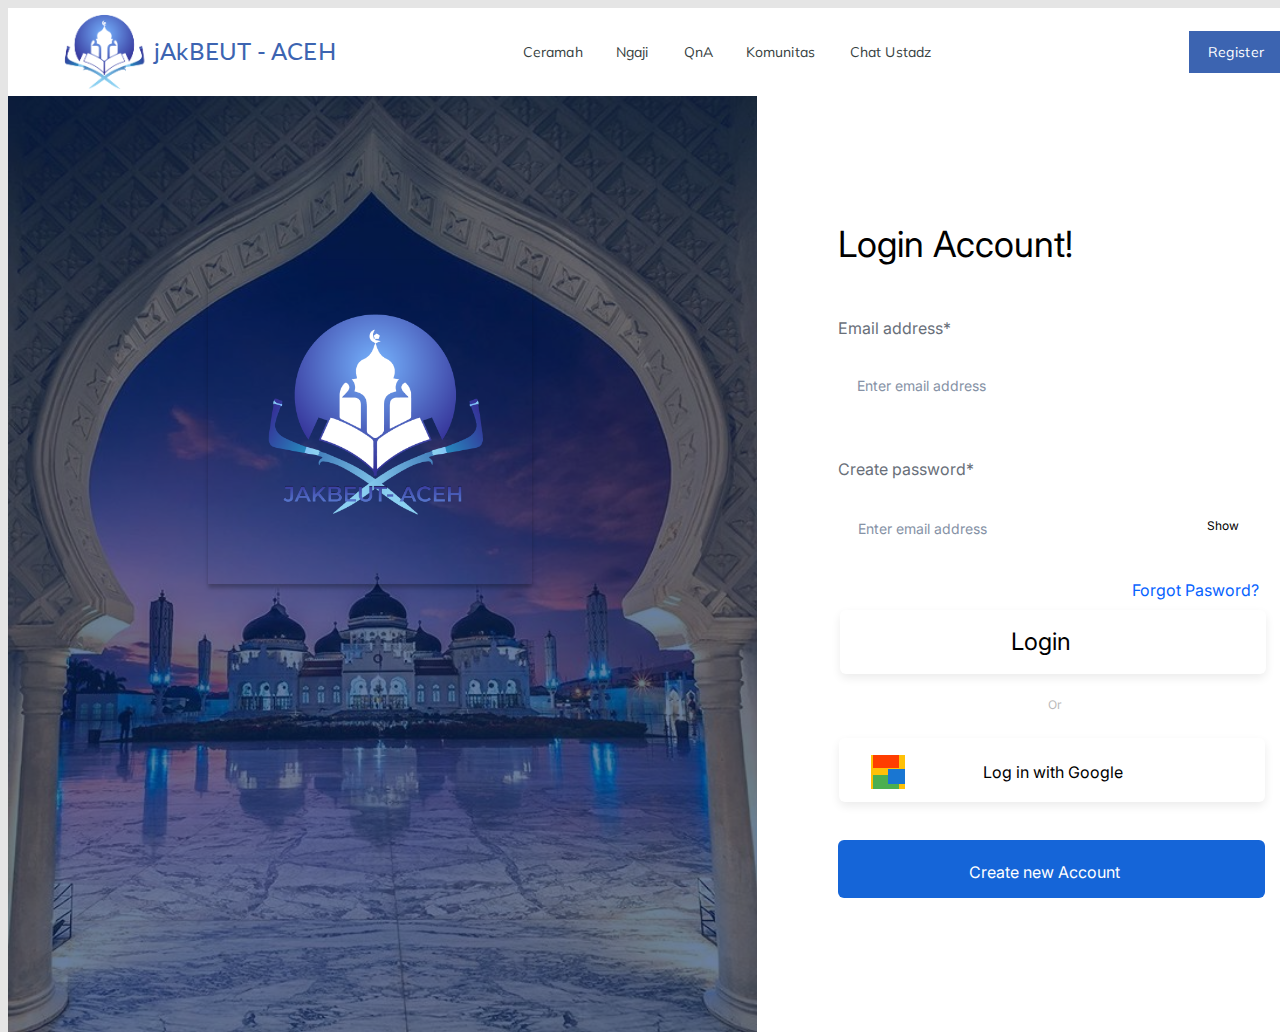
<file: Jakbeut/templates/login.html>
<html lang="en">
          <head>
            <meta charset="utf-8">
          
            <title>Html Generated</title>
            <meta name="description" content="Figma htmlGenerator">
            <meta name="author" content="htmlGenerator">
            <link href="https://fonts.googleapis.com/css?family=Mulish&display=swap" rel="stylesheet">
<link href="https://fonts.googleapis.com/css?family=Lato&display=swap" rel="stylesheet">
<link href="https://fonts.googleapis.com/css?family=Inter&display=swap" rel="stylesheet">

            <link rel="stylesheet" href="css/loginstyles.css">
            
            <style>
              /*
                Figma Background for illustrative/preview purposes only.
                You can remove this style tag with no consequence
              */
              body {background: #E5E5E5; }
            </style>
          
          </head>
          
          <body>
            <div class=e31_37><div class=e31_38><div  class="ei31_38_20_9"></div><div class=ei31_38_20_10><span  class="ei31_38_20_11">Ceramah</span><span  class="ei31_38_20_12">Ngaji</span><span  class="ei31_38_20_13">QnA</span><span  class="ei31_38_20_14">Komunitas</span><span  class="ei31_38_20_15">Chat Ustadz</span></div><div class=ei31_38_20_16><span  class="ei31_38_20_17">Register</span></div><div class=ei31_38_20_18></div></div><div class=e113_92><span  class="ei113_92_113_76">jAkBEUT - ACEH</span><div  class="ei113_92_113_77"></div></div><div class=e119_311><span  class="e119_255">Login  Account!</span><div  class="e119_257"></div><div  class="e119_258"></div><div  class="e119_260"></div><span  class="e119_265">Enter email address</span><span  class="e119_266">Enter email address</span><span  class="e119_268">Log in with Google</span><span  class="e119_269">Show</span><span  class="e119_271">Or</span><span  class="e119_272">Email address*</span><span  class="e119_273">Create password*</span><span  class="e119_274">Forgot Pasword?</span><div  class="e119_275"></div><div  class="e119_276"></div><div  class="e119_277"></div><div class=e119_279><div  class="e119_280"></div><div  class="e119_281"></div><div  class="e119_282"></div><div  class="e119_283"></div></div><div  class="e135_1232"></div><span  class="e135_1233">Create new Account</span></div><div  class="e135_1230"></div><span  class="e135_1234">Login  </span><div  class="e133_968"></div><div  class="e134_969"></div><div  class="e120_901"></div></div>
          </body>
          </html>
</file>
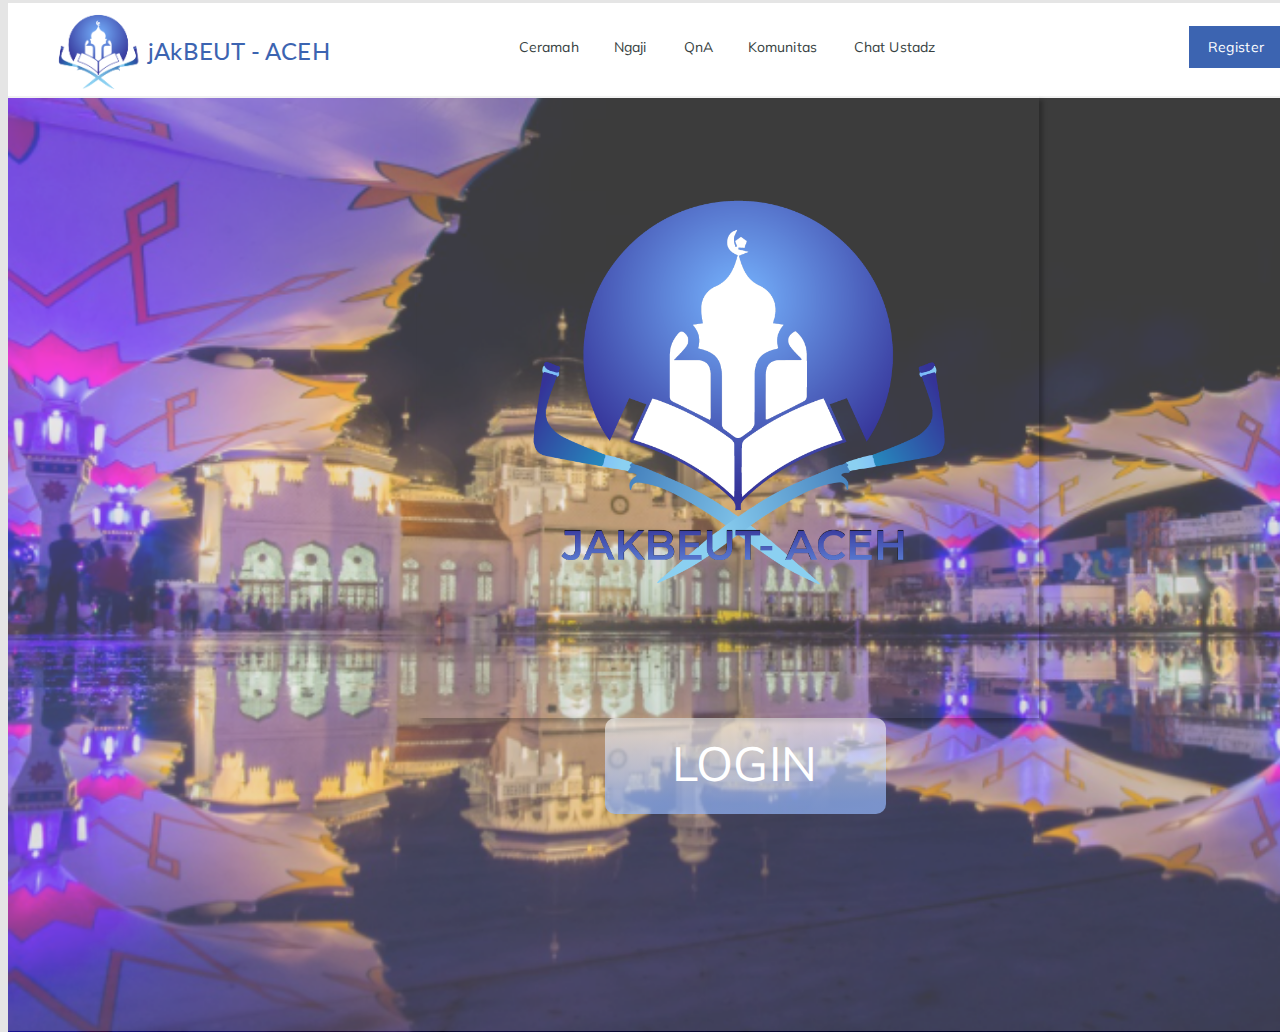
<file: Jakbeut/templates/tema.html>
<html lang="en">
          <head>
            <meta charset="utf-8">
          
            <title>Html Generated</title>
            <meta name="description" content="Figma htmlGenerator">
            <meta name="author" content="htmlGenerator">
            <link href="https://fonts.googleapis.com/css?family=Mulish&display=swap" rel="stylesheet">
<link href="https://fonts.googleapis.com/css?family=Lato&display=swap" rel="stylesheet">

            <link rel="stylesheet" href="css/temastyles.css">
            
            <style>
              /*
                Figma Background for illustrative/preview purposes only.
                You can remove this style tag with no consequence
              */
              body {background: #E5E5E5; }
            </style>
          
          </head>
          
          <body>
            <div class=e133_951><div  class="e135_971"></div><div  class="e135_972"></div><div  class="e133_967"></div><div class=e169_211><span  class="e169_212">LOGIN</span></div><div class=e237_668><div class=e237_669><div  class="ei237_669_20_9"></div><div class=ei237_669_20_10><span  class="ei237_669_20_11">Ceramah</span><span  class="ei237_669_20_12">Ngaji</span><span  class="ei237_669_20_13">QnA</span><span  class="ei237_669_20_14">Komunitas</span><span  class="ei237_669_20_15">Chat Ustadz</span></div><div class=ei237_669_20_16><span  class="ei237_669_20_17">Register</span></div></div><div class=e237_670><span  class="ei237_670_113_76">jAkBEUT - ACEH</span><div  class="ei237_670_113_77"></div></div></div></div>
          </body>
          </html>s
</file>
<file: Jakbeut/templates/css/loginstyles.css>
.31_37 { 
	overflow:hidden;
}
.e31_37 { 
	background-color:rgba(255, 255, 255, 1);
	width:1440px;
	height:1024px;
	position:absolute;
}
.e31_38 { 
	width:1440px;
	height:88px;
	position:absolute;
	left:0px;
	top:0px;
}
.ei31_38_20_9 { 
	background-color:rgba(255, 255, 255, 1);
	width:1440px;
	height:88px;
	position:absolute;
	left:0px;
	top:0px;
}
.i31_38_20_9 { 
	border:1px solid rgba(226.0000017285347, 229.00000154972076, 230.00000149011612, 1);
}
.ei31_38_20_10 { 
	width:411px;
	height:18px;
	position:absolute;
	left:514.5px;
	top:35px;
}
.ei31_38_20_11 { 
	color:rgba(55.00000052154064, 63.000000044703484, 65.0000037252903, 1);
	width:61px;
	height:18px;
	position:absolute;
	left:0px;
	top:0px;
	font-family:Mulish;
	text-align:left;
	font-size:14px;
	letter-spacing:0.20000000298023224;
	line-height:px;
}
.ei31_38_20_12 { 
	color:rgba(55.00000052154064, 63.000000044703484, 65.0000037252903, 1);
	width:36px;
	height:18px;
	position:absolute;
	left:93px;
	top:0px;
	font-family:Mulish;
	text-align:left;
	font-size:14px;
	letter-spacing:0.20000000298023224;
	line-height:px;
}
.ei31_38_20_13 { 
	color:rgba(55.00000052154064, 63.000000044703484, 65.0000037252903, 1);
	width:30px;
	height:18px;
	position:absolute;
	left:161px;
	top:0px;
	font-family:Mulish;
	text-align:left;
	font-size:14px;
	letter-spacing:0.20000000298023224;
	line-height:px;
}
.ei31_38_20_14 { 
	color:rgba(55.00000052154064, 63.000000044703484, 65.0000037252903, 1);
	width:72px;
	height:18px;
	position:absolute;
	left:223px;
	top:0px;
	font-family:Mulish;
	text-align:left;
	font-size:14px;
	letter-spacing:0.20000000298023224;
	line-height:px;
}
.ei31_38_20_15 { 
	color:rgba(55.00000052154064, 63.000000044703484, 65.0000037252903, 1);
	width:84px;
	height:18px;
	position:absolute;
	left:327px;
	top:0px;
	font-family:Mulish;
	text-align:left;
	font-size:14px;
	letter-spacing:0.20000000298023224;
	line-height:px;
}
.ei31_38_20_16 { 
	background-color:rgba(60.398496240377426, 99.89823549985886, 176.57421469688416, 1);
	width:94px;
	height:42px;
	position:absolute;
	left:1181px;
	top:23px;
}
.ei31_38_20_17 { 
	color:rgba(255, 255, 255, 1);
	width:58px;
	height:18px;
	position:absolute;
	left:18px;
	top:12px;
	font-family:Mulish;
	text-align:center;
	font-size:14px;
	letter-spacing:0.30000001192092896;
	line-height:px;
}
.ei31_38_20_18 { 
	width:70px;
	height:32px;
	position:absolute;
	left:165px;
	top:28px;
}
.e113_92 { 
	width:354px;
	height:120px;
	position:absolute;
	left:35px;
	top:-16px;
}
.ei113_92_113_76 { 
	color:rgba(60.398496240377426, 99.89823549985886, 176.57421469688416, 1);
	width:243px;
	height:32px;
	position:absolute;
	left:111px;
	top:44px;
	font-family:Lato;
	text-align:left;
	font-size:24px;
	letter-spacing:0.20000000298023224;
	line-height:px;
}
.ei113_92_113_77 { 
	width:120px;
	height:120px;
	position:absolute;
	left:0px;
	top:0px;
	background-image:url(../images/artboard_8_1.png);
	background-repeat:no-repeat;
	background-size:cover;
}
.e119_311 { 
	width:427px;
	height:756px;
	position:absolute;
	left:830px;
	top:134px;
}
.e119_255 { 
	color:rgba(0, 0, 0, 1);
	width:288px;
	height:49px;
	position:absolute;
	left:0px;
	top:80px;
	font-family:Inter;
	text-align:left;
	font-size:36px;
	letter-spacing:0;
}
.119_257 { 
	border:1px solid rgba(133.98125141859055, 145.72187662124634, 165.74999392032623, 1);
}
.e119_257 { 
	width:426px;
	height:64px;
	position:absolute;
	left:0px;
	top:212px;
	border-top-left-radius:6px;
	border-top-right-radius:6px;
	border-bottom-left-radius:6px;
	border-bottom-right-radius:6px;
}
.119_258 { 
	border:1px solid rgba(133.98125141859055, 145.72187662124634, 165.74999392032623, 1);
}
.e119_258 { 
	width:426px;
	height:64px;
	position:absolute;
	left:1px;
	top:353px;
	border-radius:6px;
}
.e119_260 { 
	box-shadow:0px 4px 10px rgba(0, 0, 0, 0.07999999821186066);
	background-color:rgba(255, 255, 255, 1);
	width:426px;
	height:64px;
	position:absolute;
	left:1px;
	top:596px;
	border-top-left-radius:6px;
	border-top-right-radius:6px;
	border-bottom-left-radius:6px;
	border-bottom-right-radius:6px;
}
.e119_265 { 
	color:rgba(133.98125141859055, 145.72187662124634, 165.74999392032623, 1);
	width:133px;
	height:17px;
	position:absolute;
	left:19px;
	top:235px;
	font-family:Inter;
	text-align:left;
	font-size:14px;
	letter-spacing:0;
}
.e119_266 { 
	color:rgba(133.98125141859055, 145.72187662124634, 165.74999392032623, 1);
	width:133px;
	height:17px;
	position:absolute;
	left:20px;
	top:378px;
	font-family:Inter;
	text-align:left;
	font-size:14px;
	letter-spacing:0;
}
.e119_268 { 
	color:rgba(0, 0, 0, 1);
	width:143px;
	height:19px;
	position:absolute;
	left:143px;
	top:620px;
	font-family:Inter;
	text-align:center;
	font-size:16px;
	letter-spacing:0;
}
.e119_269 { 
	color:rgba(0, 0, 0, 1);
	width:32px;
	height:15px;
	position:absolute;
	left:369px;
	top:376px;
	font-family:Inter;
	text-align:right;
	font-size:12px;
	letter-spacing:0;
}
.e119_271 { 
	color:rgba(185.9375050663948, 185.9375050663948, 185.9375050663948, 1);
	width:14px;
	height:15px;
	position:absolute;
	left:210px;
	top:555px;
	font-family:Inter;
	text-align:center;
	font-size:12px;
	letter-spacing:0;
}
.e119_272 { 
	color:rgba(105.4796876013279, 111.26165494322777, 121.12499848008156, 1);
	width:115px;
	height:19px;
	position:absolute;
	left:0px;
	top:176px;
	font-family:Inter;
	text-align:left;
	font-size:16px;
	letter-spacing:0;
}
.e119_273 { 
	color:rgba(105.4796876013279, 111.26165494322777, 121.12499848008156, 1);
	width:139px;
	height:19px;
	position:absolute;
	left:0px;
	top:317px;
	font-family:Inter;
	text-align:left;
	font-size:16px;
	letter-spacing:0;
}
.e119_274 { 
	color:rgba(6.800023913383484, 98.52616712450981, 255, 1);
	width:129px;
	height:19px;
	position:absolute;
	left:294px;
	top:438px;
	font-family:Inter;
	text-align:left;
	font-size:16px;
	letter-spacing:0;
}
.119_275 { 
	border:1px solid rgba(245.00000059604645, 245.00000059604645, 245.00000059604645, 1);
}
.e119_275 { 
	width:427px;
	height:0px;
	position:absolute;
	left:0px;
	top:118px;
}
.e119_276 { 
	transform: rotate(0.000005008956130975318deg);
	width:172px;
	height:0px;
	position:absolute;
	left:245px;
	top:578px;
}
.119_276 { 
	border:1px solid rgba(245.00000059604645, 245.00000059604645, 245.00000059604645, 1);
}
.e119_277 { 
	transform: rotate(0.000005008956130975318deg);
	width:172px;
	height:0px;
	position:absolute;
	left:12px;
	top:578px;
}
.119_277 { 
	border:1px solid rgba(245.00000059604645, 245.00000059604645, 245.00000059604645, 1);
}
.e119_279 { 
	width:40px;
	height:40px;
	position:absolute;
	left:30px;
	top:610px;
}
.e119_280 { 
	background-color:rgba(255, 193.00000369548798, 7.000000057742, 1);
	width:33.333335876464844px;
	height:33.333335876464844px;
	position:absolute;
	left:3.3333334922790527px;
	top:3.3333334922790527px;
}
.e119_281 { 
	background-color:rgba(255, 61.00000016391277, 0, 1);
	width:26.093332290649414px;
	height:12.924999237060547px;
	position:absolute;
	left:5.254974842071533px;
	top:3.3333334922790527px;
}
.e119_282 { 
	background-color:rgba(76.0000030696392, 175.00000476837158, 80.00000283122063, 1);
	width:26.011667251586914px;
	height:13.288333892822266px;
	position:absolute;
	left:5.16249418258667px;
	top:23.378372192382812px;
}
.e119_283 { 
	background-color:rgba(25.000000409781933, 118.00000056624413, 210.00000268220901, 1);
	width:16.666667938232422px;
	height:15.69019889831543px;
	position:absolute;
	left:20px;
	top:16.66666603088379px;
}
.e135_1232 { 
	background-color:rgba(21.000000648200512, 101.00000157952309, 216.00000232458115, 1);
	width:427.0000305175781px;
	height:58px;
	position:absolute;
	left:0px;
	top:698px;
	border-radius:6px;
}
.e135_1233 { 
	color:rgba(255, 255, 255, 1);
	width:156px;
	height:19px;
	position:absolute;
	left:128px;
	top:720px;
	font-family:Inter;
	text-align:center;
	font-size:16px;
	letter-spacing:0;
}
.e135_1230 { 
	box-shadow:0px 4px 10px rgba(0, 0, 0, 0.07999999821186066);
	background-color:rgba(255, 255, 255, 1);
	width:426px;
	height:64px;
	position:absolute;
	left:832px;
	top:602px;
	border-top-left-radius:6px;
	border-top-right-radius:6px;
	border-bottom-left-radius:6px;
	border-bottom-right-radius:6px;
}
.e135_1234 { 
	color:rgba(0, 0, 0, 1);
	width:65px;
	height:29px;
	position:absolute;
	left:1003px;
	top:619px;
	font-family:Inter;
	text-align:left;
	font-size:24px;
	letter-spacing:0;
}
.e133_968 { 
	width:748.7999877929688px;
	height:936px;
	position:absolute;
	left:0px;
	top:88px;
	background-image:url(../images/komunitas__iloveaceh_on_instagram____time_to_share__time_to_pray__time_to_love__time_to_joy__time_to_forgive__time_to_gather__time_to_cheer__time_to_back__back_to_fitri_______1.png);
	background-repeat:no-repeat;
	background-size:cover;
}
.e134_969 { 
	background-color:rgba(0, 33.596311435103416, 98.81249696016312, 0.5799999833106995);
	width:749px;
	height:936px;
	position:absolute;
	left:0px;
	top:88px;
}
.e120_901 { 
	box-shadow:0px 4px 4px rgba(0, 0, 0, 0.25);
	width:324px;
	height:324px;
	position:absolute;
	left:200px;
	top:252px;
	background-image:url(../images/artboard_1_1.png);
	background-repeat:no-repeat;
	background-size:cover;
}
</file>
<file: Jakbeut/templates/css/temastyles.css>
.133_951 { 
	overflow:hidden;
}
.e133_951 { 
	background-color:rgba(255, 255, 255, 1);
	width:1440px;
	height:1024px;
	position:absolute;
}
.e135_971 { 
	width:1440px;
	height:934px;
	position:absolute;
	left:0px;
	top:90px;
	background-image:url(../images/image_4.png);
	background-repeat:no-repeat;
	background-size:cover;
}
.e135_972 { 
	background-color:rgba(207.1875, 207.1875, 207.1875, 0.28999999165534973);
	width:1440px;
	height:935px;
	position:absolute;
	left:0px;
	top:88px;
}
.e133_967 { 
	box-shadow:4px 4px 4px rgba(0, 0, 0, 0.25);
	width:622px;
	height:622px;
	position:absolute;
	left:409px;
	top:88px;
	background-image:url(../images/artboard_1_1.png);
	background-repeat:no-repeat;
	background-size:cover;
}
.e169_211 { 
	background-image:linear-gradient(0deg, rgba(149.18826341629028, 185.16424655914307, 255, 0.6800000071525574) 12.291654199361801%,rgba(255, 255, 255, 0.5600000023841858) 93.54165196418762%) ;
	width:281px;
	height:96px;
	position:absolute;
	left:597px;
	top:710px;
	border-top-left-radius:10px;
	border-top-right-radius:10px;
	border-bottom-left-radius:10px;
	border-bottom-right-radius:10px;
}
.e169_212 { 
	color:rgba(255, 255, 255, 1);
	width:243px;
	height:67px;
	position:absolute;
	left:18px;
	top:14.5px;
	font-family:Mulish;
	text-align:center;
	font-size:48px;
	letter-spacing:0.30000001192092896;
	line-height:px;
}
.e237_668 { 
	width:1440px;
	height:120px;
	position:absolute;
	left:0px;
	top:-16px;
}
.e237_669 { 
	width:1440px;
	height:88px;
	position:absolute;
	left:0px;
	top:11px;
}
.ei237_669_20_9 { 
	background-color:rgba(255, 255, 255, 1);
	width:1440px;
	height:88px;
	position:absolute;
	left:0px;
	top:0px;
}
.i237_669_20_9 { 
	border:1px solid rgba(226.0000017285347, 229.00000154972076, 230.00000149011612, 1);
}
.ei237_669_20_10 { 
	width:421px;
	height:20px;
	position:absolute;
	left:509.5px;
	top:34px;
}
.ei237_669_20_11 { 
	color:rgba(55.00000052154064, 63.000000044703484, 65.0000037252903, 1);
	width:61px;
	height:18px;
	position:absolute;
	left:1px;
	top:1px;
	font-family:Mulish;
	text-align:left;
	font-size:14px;
	letter-spacing:0.20000000298023224;
	line-height:px;
}
.ei237_669_20_12 { 
	color:rgba(55.00000052154064, 63.000000044703484, 65.0000037252903, 1);
	width:36px;
	height:18px;
	position:absolute;
	left:96px;
	top:1px;
	font-family:Mulish;
	text-align:left;
	font-size:14px;
	letter-spacing:0.20000000298023224;
	line-height:px;
}
.ei237_669_20_13 { 
	color:rgba(55.00000052154064, 63.000000044703484, 65.0000037252903, 1);
	width:30px;
	height:18px;
	position:absolute;
	left:166px;
	top:1px;
	font-family:Mulish;
	text-align:left;
	font-size:14px;
	letter-spacing:0.20000000298023224;
	line-height:px;
}
.ei237_669_20_14 { 
	color:rgba(55.00000052154064, 63.000000044703484, 65.0000037252903, 1);
	width:72px;
	height:18px;
	position:absolute;
	left:230px;
	top:1px;
	font-family:Mulish;
	text-align:left;
	font-size:14px;
	letter-spacing:0.20000000298023224;
	line-height:px;
}
.ei237_669_20_15 { 
	color:rgba(55.00000052154064, 63.000000044703484, 65.0000037252903, 1);
	width:84px;
	height:18px;
	position:absolute;
	left:336px;
	top:1px;
	font-family:Mulish;
	text-align:left;
	font-size:14px;
	letter-spacing:0.20000000298023224;
	line-height:px;
}
.ei237_669_20_16 { 
	background-color:rgba(60.398496240377426, 99.89823549985886, 176.57421469688416, 1);
	width:94px;
	height:42px;
	position:absolute;
	left:1181px;
	top:23px;
}
.ei237_669_20_17 { 
	color:rgba(255, 255, 255, 1);
	width:58px;
	height:18px;
	position:absolute;
	left:18px;
	top:12px;
	font-family:Mulish;
	text-align:center;
	font-size:14px;
	letter-spacing:0.30000001192092896;
	line-height:px;
}
.e237_670 { 
	width:354px;
	height:120px;
	position:absolute;
	left:29px;
	top:0px;
}
.ei237_670_113_76 { 
	color:rgba(60.398496240377426, 99.89823549985886, 176.57421469688416, 1);
	width:243px;
	height:32px;
	position:absolute;
	left:111px;
	top:44px;
	font-family:Lato;
	text-align:left;
	font-size:24px;
	letter-spacing:0.20000000298023224;
	line-height:px;
}
.ei237_670_113_77 { 
	width:120px;
	height:120px;
	position:absolute;
	left:0px;
	top:0px;
	background-image:url(../images/artboard_8_1.png);
	background-repeat:no-repeat;
	background-size:cover;
}
</file>
